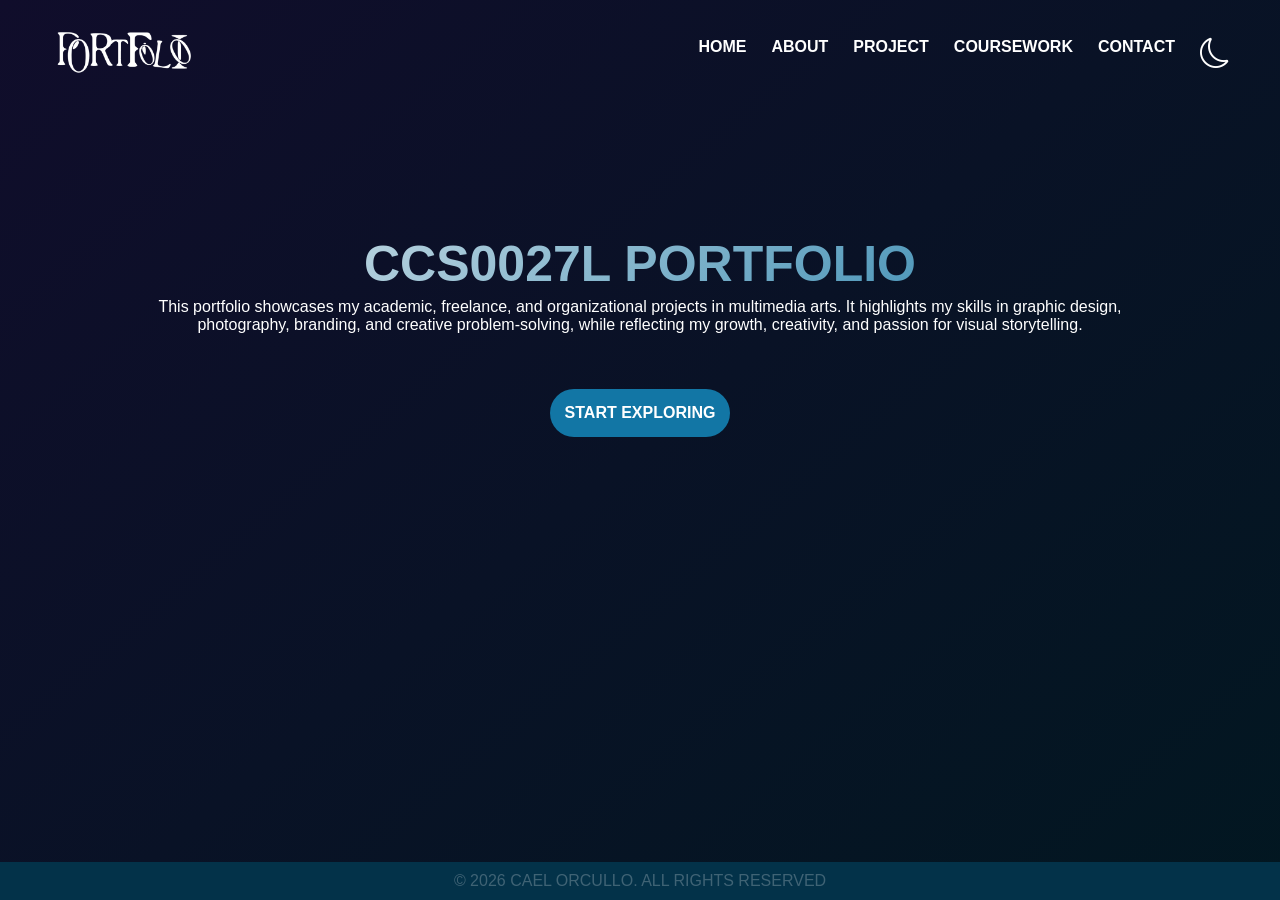
<file: index.html>
<html>
    <head>
        <meta name="viewport" content="width=device-width, initial-scale=1.0">
        <title>Cael Orcullo | Portfolio-CCS0027L</title>
        <link rel="stylesheet" href="style.css">
        <script src="script.js" defer></script>
        <link rel="stylesheet" href="https://cdn.jsdelivr.net/npm/bootstrap-icons@1.3.0/font/bootstrap-icons.css">
    </head>
    

    <body>
        <section class="nav-header">
            <nav>
                <a href="index.html"><img src="assets/image 2.png" class="logo" alt="portfolio-img"></a>
               
                <div class="nav-links">
                    
                    <a href="index.html">HOME</a>
                    <a href="about.html">ABOUT</a>
                    <a href="project.html">PROJECT</a>
                    <a href="webdes.html">COURSEWORK</a>
                    <a href="contact.html">CONTACT</a>
                    <i id="toggleDark" class="bi bi-moon"></i>
                    
                    
                </div>
            </nav>
        </section>

        <section class="description">
            <div class="container-text">
                <h1>CCS0027L PORTFOLIO</h1>
                <p>This portfolio showcases my academic, freelance, and organizational projects in multimedia arts. It highlights my skills in graphic design, photography, branding, and creative problem-solving, while reflecting my growth, creativity, and passion for visual storytelling.</p>
            </div>
            <a href="about.html" class="start-btn">START EXPLORING</a>    
        </section>
        <footer>
            <p> &copy 2026 CAEL ORCULLO. ALL RIGHTS RESERVED</p>
        </footer>
    </body>
</html>
</file>
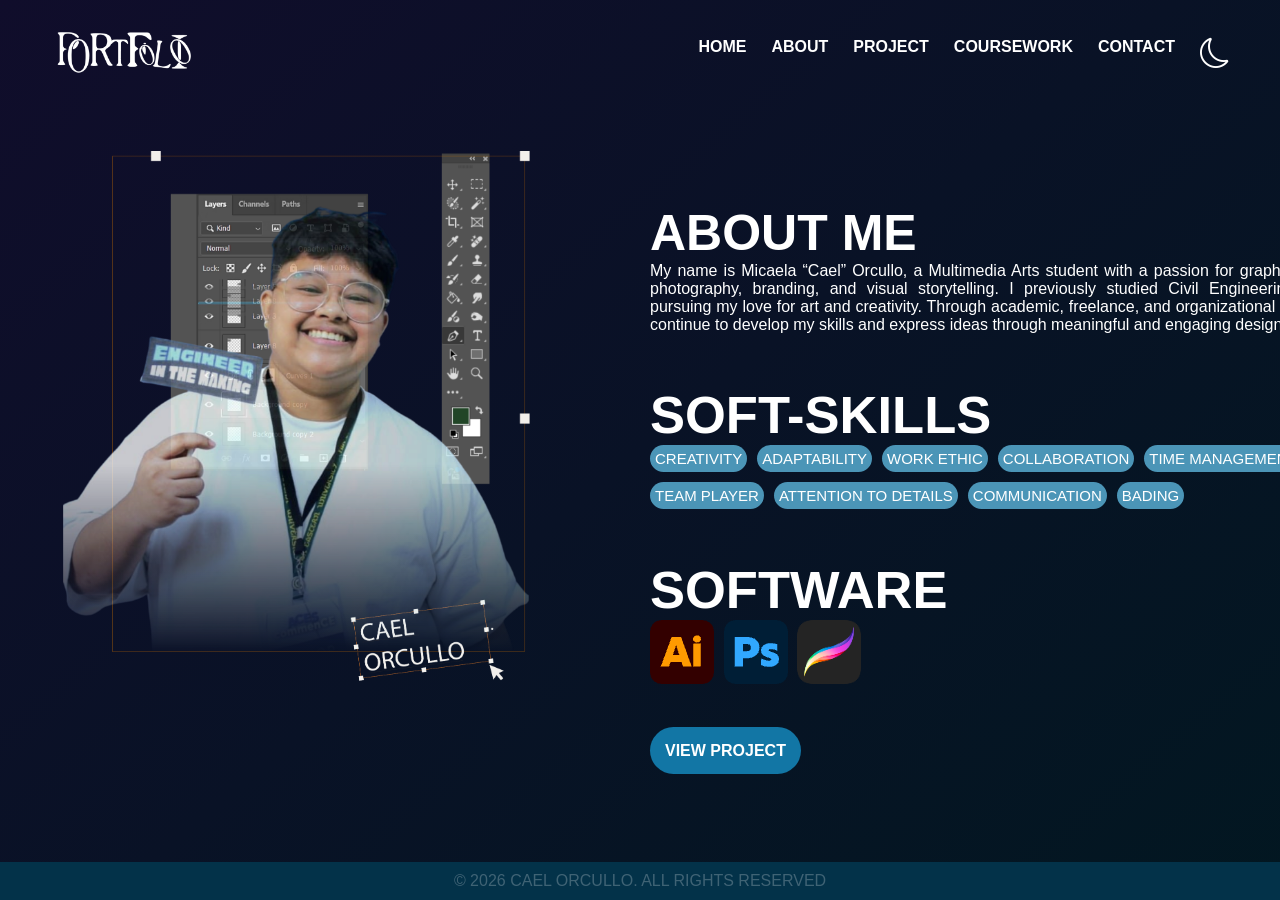
<file: about.html>
<html>
    <head>
        <meta name="viewport" content="width=device-width, initial-scale=1.0">
        <title>Cael Orcullo | Portfolio-CCS0027L</title>
        <link rel="stylesheet" href="style.css">
        <script src="script.js" defer></script>
        <link rel="stylesheet" href="https://cdn.jsdelivr.net/npm/bootstrap-icons@1.3.0/font/bootstrap-icons.css">
        
    </head>
    

    <body>
        <section class="nav-header">
            <nav>
                <a href="index.html"><img src="assets/image 2.png" class="logo" alt="portfolio-img"></a>
               
                <div class="nav-links">
                    
                    <a href="index.html">HOME</a>
                    <a href="about.html">ABOUT</a>
                    <a href="project.html">PROJECT</a>
                    <a href="webdes.html">COURSEWORK</a>
                    <a href="contact.html">CONTACT</a>
                    <i id="toggleDark" class="bi bi-moon"></i>
                    
                    
                </div>
            </nav>
        </section>

                <img src="assets/cael edited.png" alt="cael image" class="cael-img">
        
        <section class="about-content">
            <div class="container-text2">
                <h2>ABOUT ME</h2>
                <p>My name is Micaela “Cael” Orcullo, a Multimedia Arts student with a passion for graphic design, photography, branding, and visual storytelling. I previously studied Civil Engineering before pursuing my love for art and creativity. Through academic, freelance, and organizational projects, I continue to develop my skills and express ideas through meaningful and engaging designs.</p>
            </div>
            <div class="container-text3">
                <h2>SOFT-SKILLS</h2>
                    <div class="skills">
                        <h6 class="container-text4">CREATIVITY</h6>   
                        <h6 class="container-text4">ADAPTABILITY</h6> 
                        <h6 class="container-text4">WORK ETHIC</h6> 
                        <h6 class="container-text4">COLLABORATION</h6>  
                        <h6 class="container-text4">TIME MANAGEMENT</h6>   
                        <h6 class="container-text4">TEAM PLAYER</h6> 
                        <h6 class="container-text4">ATTENTION TO DETAILS</h6> 
                        <h6 class="container-text4">COMMUNICATION</h6> 
                        <h6 class="container-text4">BADING</h6> 
                    </div>
            </div>
            <div class="container-text5">
                <h2>SOFTWARE</h2>
                <div>
                    <img src="assets/Adobe Illustrator Logo - Colored - 64x64 - zonalogo.com.png" alt="illustrator logo">
                    <img src="assets/Adobe Photoshop Logo - Colored - 64x64 - zonalogo.com.png" alt="photoshop logo">
                    <img src="assets/Procreate App Icon - Colored - 64x64 - zonalogo.com.png" alt="procreate logo">
                </div>
            </div>
            <div>
                <a href="project.html" class="project-btn">VIEW PROJECT</a>
            </div>
        </section>
        <footer>
            <p> &copy 2026 CAEL ORCULLO. ALL RIGHTS RESERVED</p>
        </footer>
    </body>
</html>
</file>
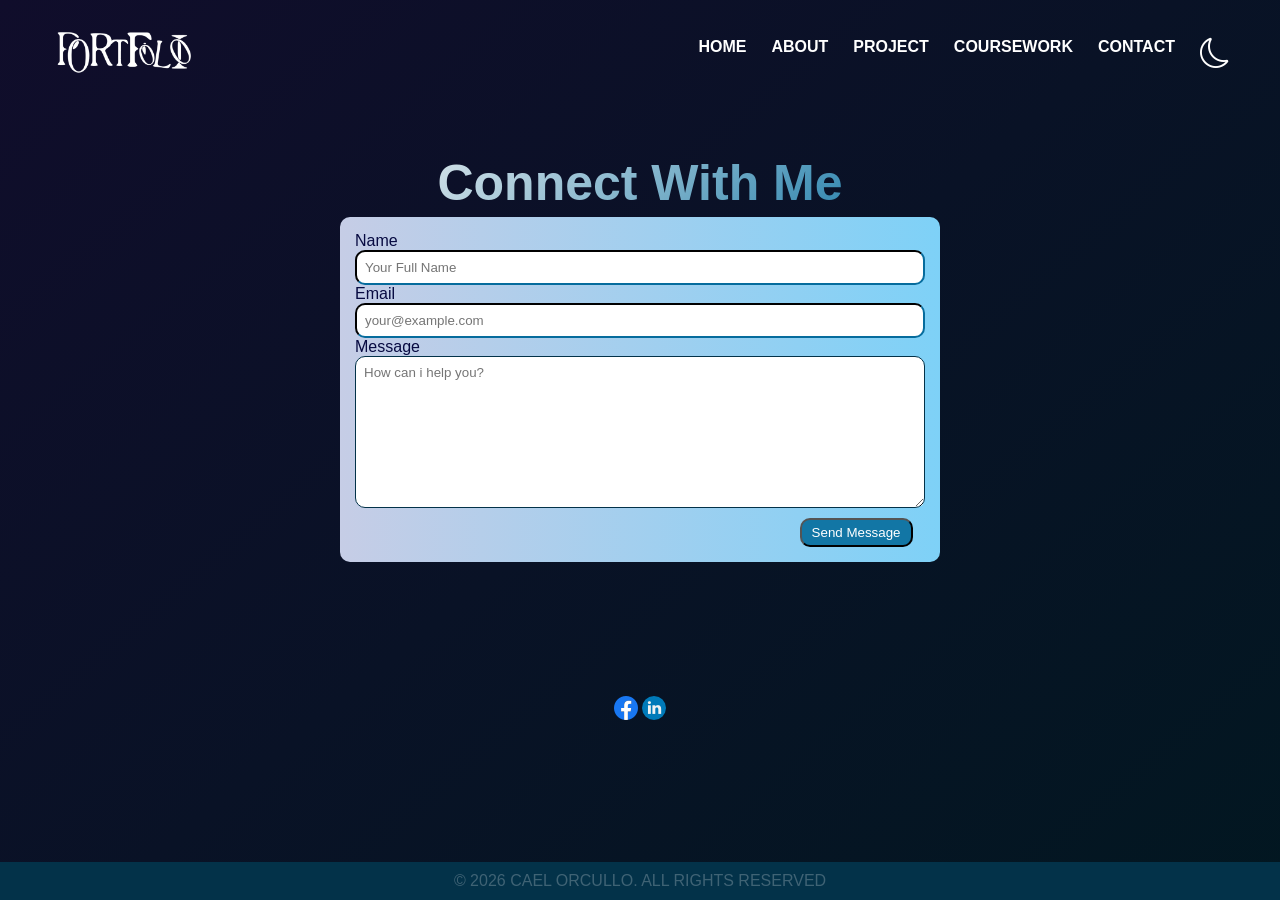
<file: contact.html>
<html>
    <head>
        <meta name="viewport" content="width=device-width, initial-scale=1.0">
        <title>Cael Orcullo | Portfolio-CCS0027L</title>
        <link rel="stylesheet" href="style.css">
        <script src="script.js" defer></script>
        <link rel="stylesheet" href="https://cdn.jsdelivr.net/npm/bootstrap-icons@1.3.0/font/bootstrap-icons.css">
    </head>
    

    <body>
        <section class="nav-header">
            <nav>
                <a href="index.html"><img src="assets/image 2.png" class="logo" alt="portfolio-img"></a>
               
                <div class="nav-links">
                    
                    <a href="index.html">HOME</a>
                    <a href="about.html">ABOUT</a>
                    <a href="project.html">PROJECT</a>
                    <a href="webdes.html">COURSEWORK</a>
                    <a href="contact.html">CONTACT</a>
                    <i id="toggleDark" class="bi bi-moon"></i>
                    
                </div>
            </nav>
        </section>
        <section class="contact-content">
            <div class="container-contact">
                <h2>Connect With Me</h2>
                <form>
                    <div class="form-content">
                        <label for="name">Name</label>
                        <input type="text" name="name" placeholder="Your Full Name" required>
                    </div>

                    <div class="form-content">
                        <label for="email">Email</label>
                        <input type="email" name="email" placeholder="your@example.com" required>
                    </div>

                    <div class="form-content">
                        <label for="message">Message</label>
                        <textarea name="message" placeholder="How can i help you?" required></textarea>
                    </div>
                    <button type="submit">Send Message</button>
                </form>
            </div>

        </section>
        <div class="container-socials">
            <a href="https://www.facebook.com/cael.orcullo"><img src="assets/facebook.png" class="socials" alt="facebook"></a>
            <a href="https://www.linkedin.com/in/cael-orcullo-b84026386?originalSubdomain=ph"><img src="assets/linkedin.png" class="socials" alt="linkedin"></a>
        </div>        


        <footer>
            <p> &copy 2026 CAEL ORCULLO. ALL RIGHTS RESERVED</p>
        </footer>
    </body>
</html>
</file>
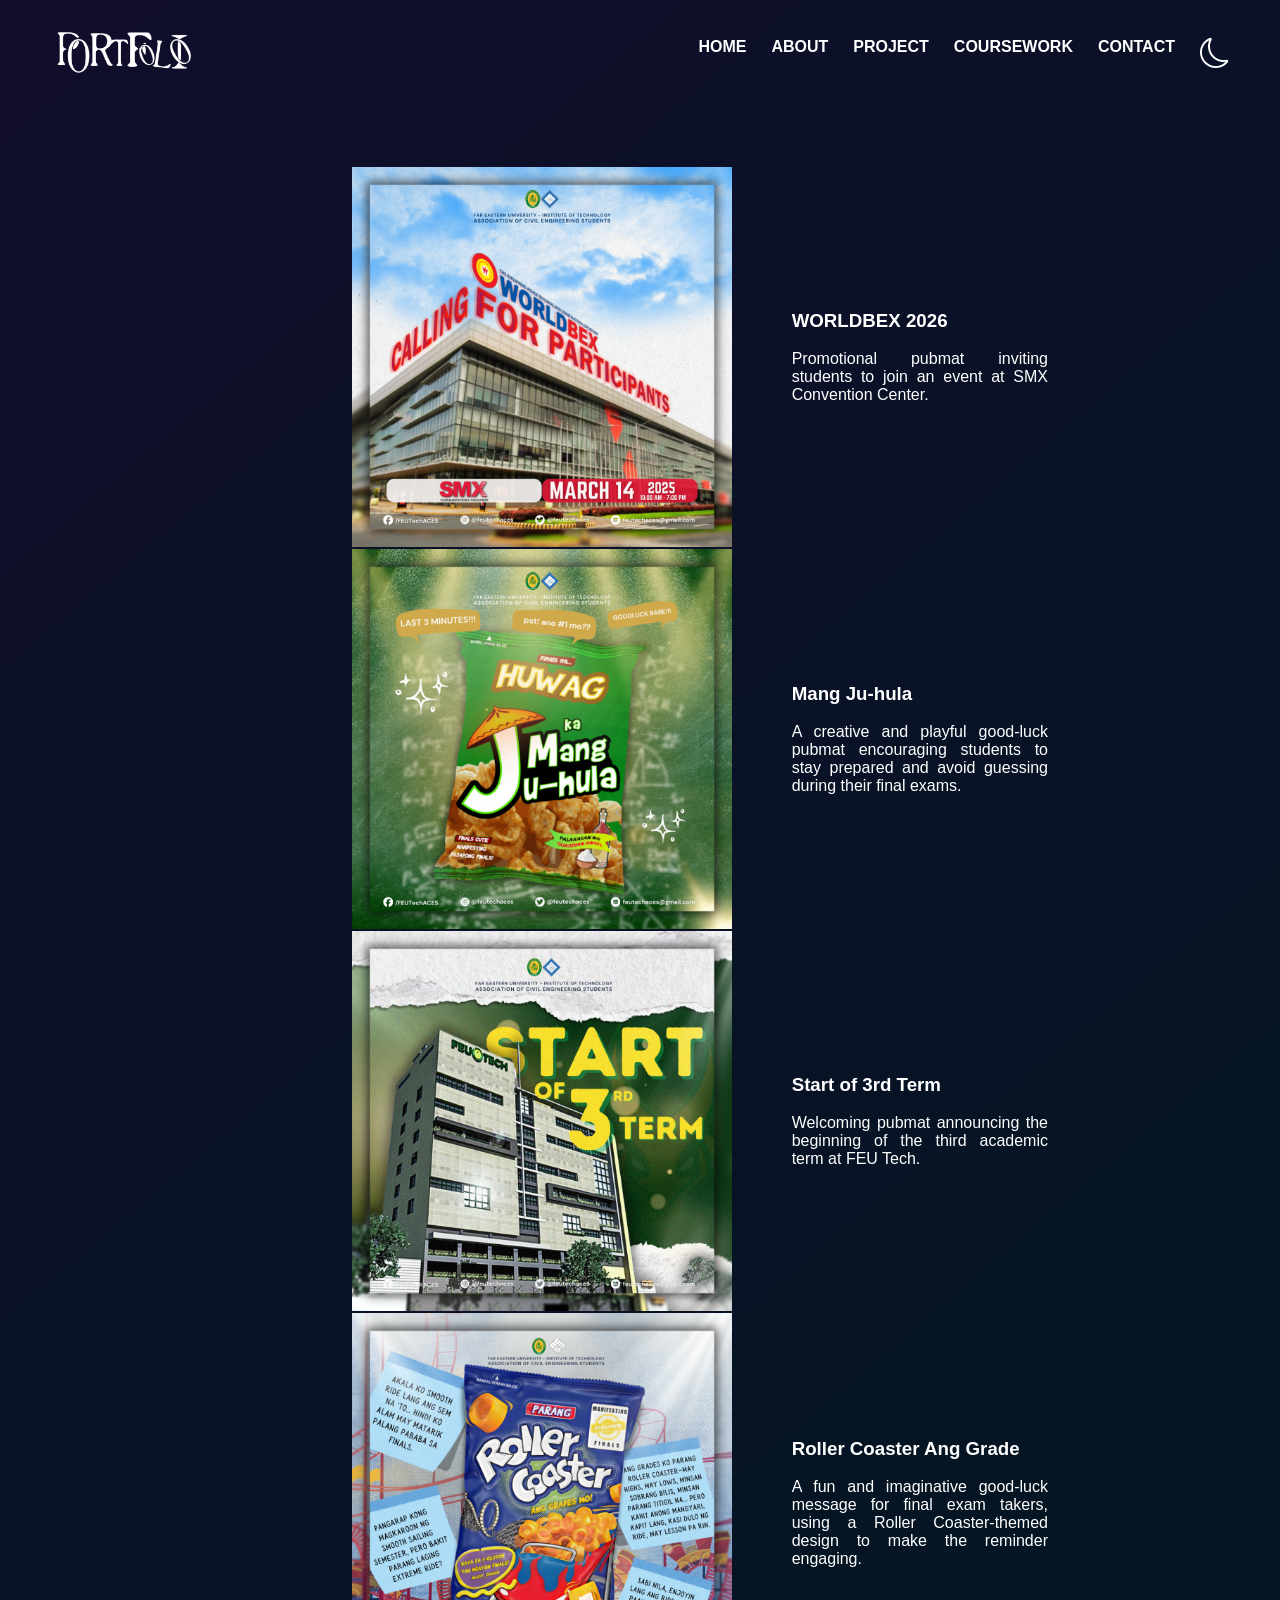
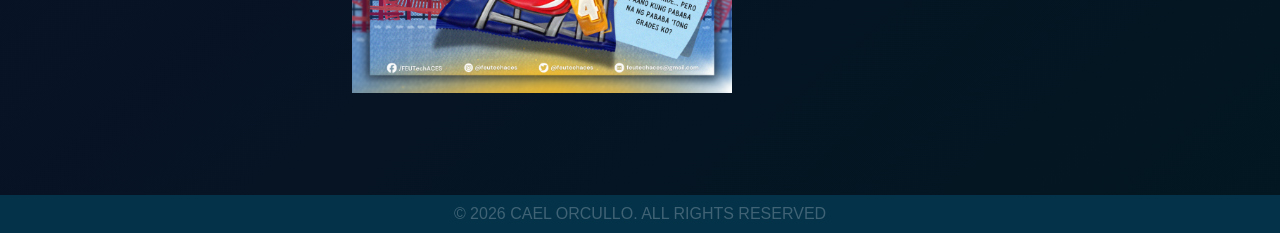
<file: project.html>
<html>
    <head>
        <meta name="viewport" content="width=device-width, initial-scale=1.0">
        <title>Cael Orcullo | Portfolio-CCS0027L</title>
        <link rel="stylesheet" href="style.css">
        <script src="script.js" defer></script>
        <link rel="stylesheet" href="https://cdn.jsdelivr.net/npm/bootstrap-icons@1.3.0/font/bootstrap-icons.css">
    </head>
    

    <body>
        <section class="nav-header">
            <nav>
                <a href="index.html"><img src="assets/image 2.png" class="logo" alt="portfolio-img"></a>
               
                <div class="nav-links">
                    
                    <a href="index.html">HOME</a>
                    <a href="about.html">ABOUT</a>
                    <a href="project.html">PROJECT</a>
                    <a href="webdes.html">COURSEWORK</a>
                    <a href="contact.html">CONTACT</a>
                    <i id="toggleDark" class="bi bi-moon"></i>
                    
                </div>
            </nav>
        </section>
        
        <section class="project-content">
            <table class="container-table">
                
                <tr>
                    <td>
                        <img src="assets/WORLDBEX 2025.png" alt="worldbex">
                    </td>
                    <td>
                        <h3>WORLDBEX 2026</h3><br>Promotional pubmat inviting students to join an event at SMX Convention Center.
                    </td>
                </tr>

                <tr>
                    <td>
                        <img src="assets/2ndTFP.png" alt="2ndterm">
                    </td>
                    <td>
                        <h3>Mang Ju-hula</h3><br>A creative and playful good-luck pubmat encouraging students to stay prepared and avoid guessing during their final exams.
                    </td>
                </tr>

                <tr>
                    <td>
                        <img src="assets/So3rdT.png" alt="start3rdterm">
                    </td>
                    <td>
                        <h3>Start of 3rd Term</h3><br>Welcoming pubmat announcing the beginning of the third academic term at FEU Tech.
                    </td>
                </tr>

                <tr>
                    <td>
                        <img src="assets/3rdTFP.png" alt="3rdtermfinals">
                    </td>
                    <td>
                        <h3>Roller Coaster Ang Grade</h3><br>A fun and imaginative good-luck message for final exam takers, using a Roller Coaster-themed design to make the reminder engaging.
                    </td>
                </tr>
                        
            </table>
        </section>
    
                


        <footer>
            <p> &copy 2026 CAEL ORCULLO. ALL RIGHTS RESERVED</p>
        </footer>
    </body>
</html>
</file>
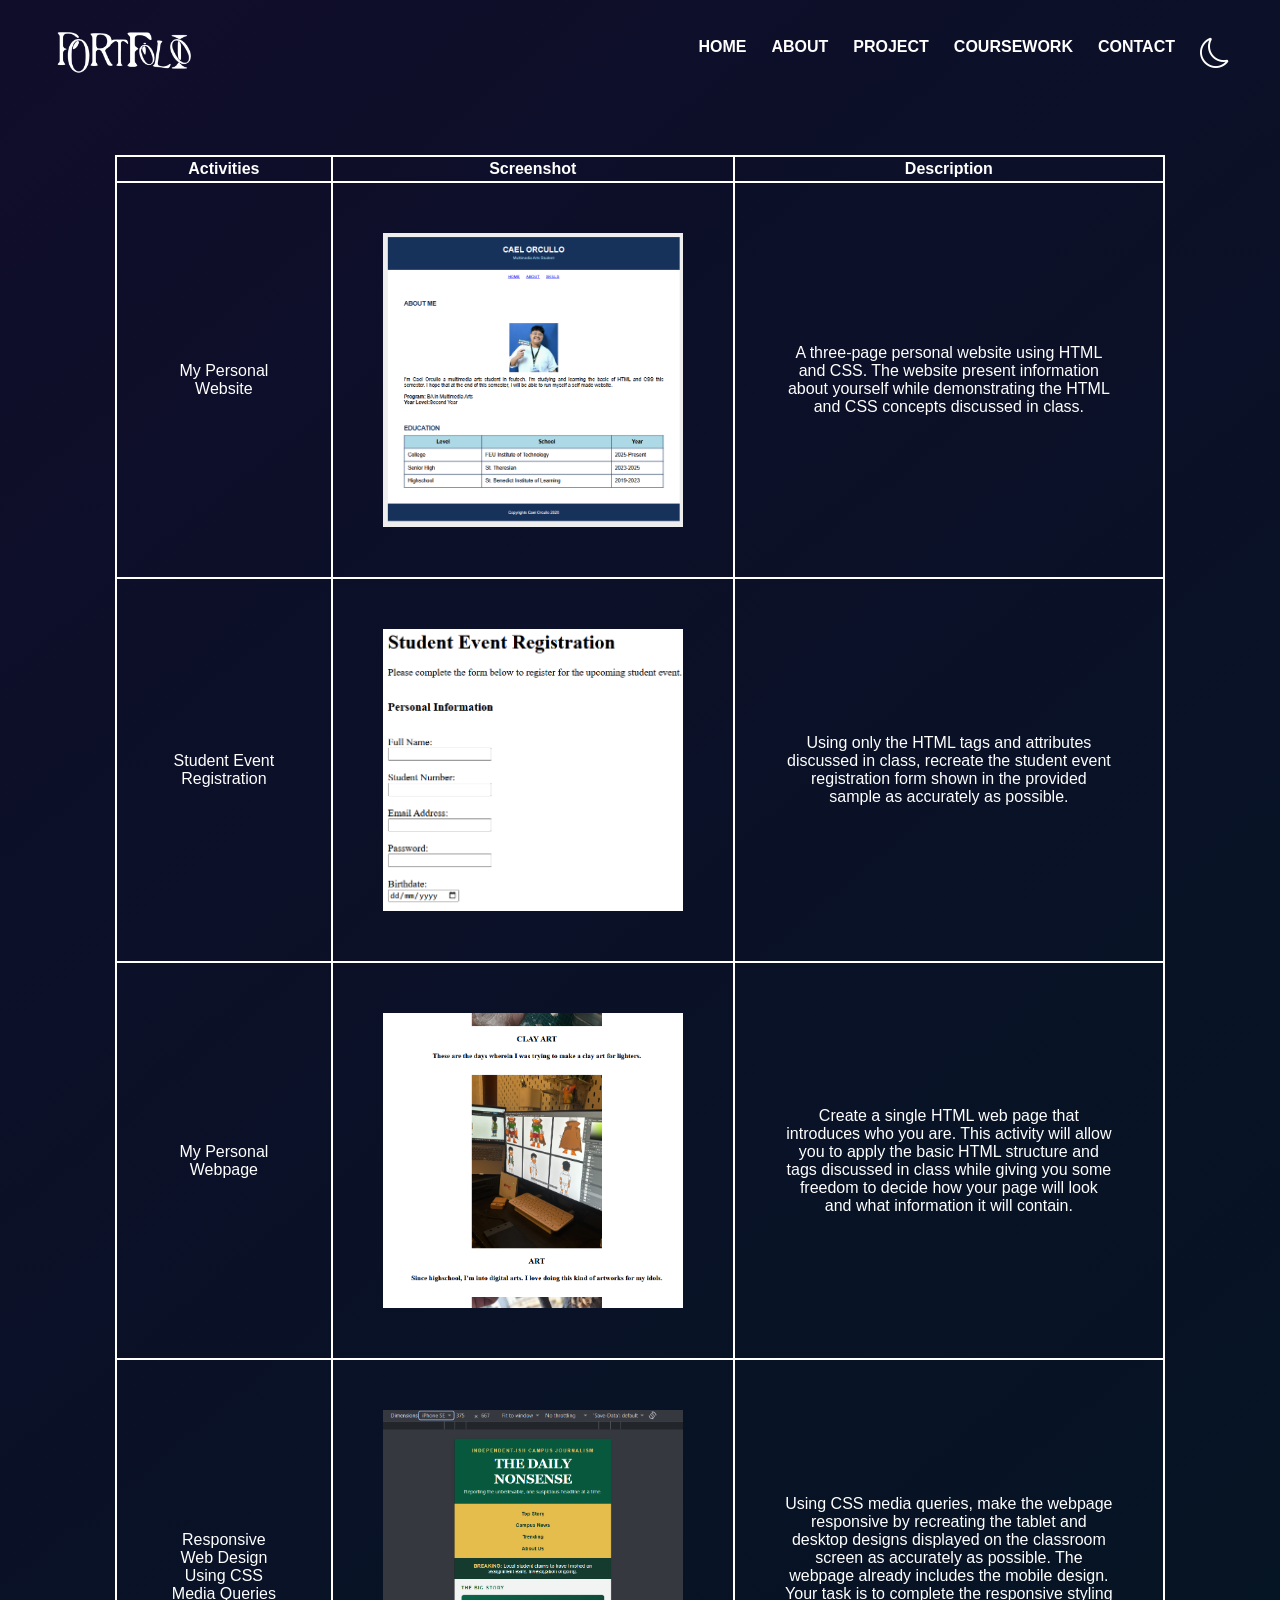
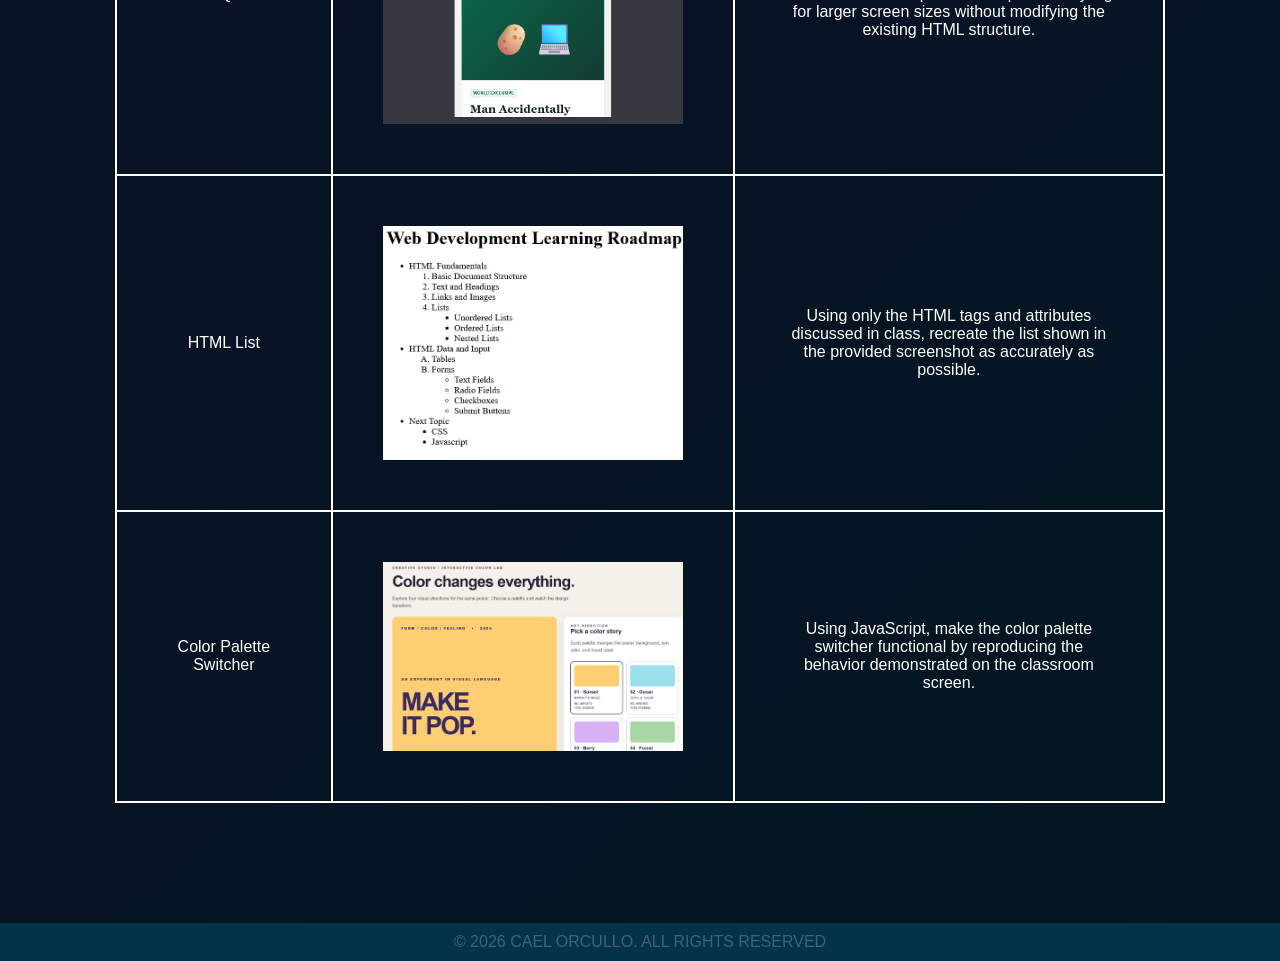
<file: webdes.html>
<html>
    <head>
        <meta name="viewport" content="width=device-width, initial-scale=1.0">
        <title>Cael Orcullo | Portfolio-CCS0027L</title>
        <link rel="stylesheet" href="style.css">
        <script src="script.js" defer></script>
        <link rel="stylesheet" href="https://cdn.jsdelivr.net/npm/bootstrap-icons@1.3.0/font/bootstrap-icons.css">
    </head>
    

    <body>
        <section class="nav-header">
            <nav>
                <a href="index.html"><img src="assets/image 2.png" class="logo" alt="portfolio-img"></a>
               
                <div class="nav-links">
                    
                    <a href="index.html">HOME</a>
                    <a href="about.html">ABOUT</a>
                    <a href="project.html">PROJECT</a>
                    <a href="webdes.html">COURSEWORK</a>
                    <a href="contact.html">CONTACT</a>
                    <i id="toggleDark" class="bi bi-moon"></i>
                    
                </div>
            </nav>
        </section>
        
        <section class="webdes-content">
            <table class="container-table2">
                 
                <tr class="header-table">
                    <th>Activities</th>
                    <th>Screenshot</th>
                    <th>Description</th>
                </tr>

                <tr class="content-table1">
                    <td>My Personal Website</td>
                    <td><img src="assets/Screenshot 2026-11-14 185913.png" alt="personal website screenshot"></td>
                    <td>A three-page personal website using HTML and CSS. The website present information about yourself while demonstrating the HTML and CSS concepts discussed in class.</td>
                </tr>

                <tr class="content-table2">
                    <td>Student Event Registration</td>
                    <td><img src="assets/Screenshot 2026-11-14 190645.png" alt="student event reg"></td>
                    <td>Using only the HTML tags and attributes discussed in class, recreate the student event registration form shown in the provided sample as accurately as possible.</td>
                </tr>

                <tr class="content-table3">
                    <td>My Personal Webpage</td>
                    <td><img src="assets/Screenshot 2026-11-14 191045.png"></td>
                    <td>Create a single HTML web page that introduces who you are. This activity will allow you to apply the basic HTML structure and tags discussed in class while giving you some freedom to decide how your page will look and what information it will contain.</td>
                </tr>

                <tr class="content-table4">
                    <td>Responsive Web Design Using CSS Media Queries</td>
                    <td><img src="assets/Screenshot 2026-11-14 191248.png"></td>
                    <td>Using CSS media queries, make the webpage responsive by recreating the tablet and desktop designs displayed on the classroom screen as accurately as possible.

The webpage already includes the mobile design. Your task is to complete the responsive styling for larger screen sizes without modifying the existing HTML structure.</td>
                </tr>
                
                 <tr class="content-table5">
                    <td>HTML List</td>
                    <td><img src="assets/Screenshot 2026-11-14 191435.png"></td>
                    <td>Using only the HTML tags and attributes discussed in class, recreate the list shown in the provided screenshot as accurately as possible.</td>
                </tr>

                 <tr class="content-table6">
                    <td>Color Palette Switcher</td>
                    <td><img src="assets/Screenshot 2026-11-14 191807.png"></td>
                    <td>Using JavaScript, make the color palette switcher functional by reproducing the behavior demonstrated on the classroom screen.</td>
                </tr>
            </div>
               

            </table>
        </section>
        
    
                


        <footer>
            <p> &copy 2026 CAEL ORCULLO. ALL RIGHTS RESERVED</p>
        </footer>
    </body>
</html>
</file>
<file: style.css>
*{
    margin: 0;
    padding: 0;
    box-sizing: border-box;
    font-family: 'Poppins', sans-serif;
}
body{
    background: linear-gradient(140deg, rgb(0, 0, 0), #1276a5);
    min-height: 100%;
    display: flex;
    flex-direction: column;
}
footer{
    display: flex;
    justify-content: center;
    align-items: center;    
    padding: 10 50px 10 50px;
    margin-top: auto;
    background-color: #033249;
    color: #adbbc25c;
}

/**ito yung header navigation ko**/
nav{
    display: flex;
    justify-content: space-between;
    align-items: center;
    padding: 30px 50px 10px 50px;
}
.logo{
    width: 150px;
}
.nav-links{
    display: flex;
    gap: 25px;
}
.nav-links a{
    color: white;
    font-weight: bold;
    text-decoration: none;
}
.nav-links a:hover{
    text-decoration: none;
    color: rgb(9, 3, 43);
    background-color: rgb(231, 231, 231);
    border-radius: 360px;
    padding: 5px;
}

/**ito yung description ko sa home **/
.description{
    text-align: center;
    margin-top: 150px;
     
}
.container-text h1{
    
    font-size: 50px;
    background: linear-gradient(140deg, rgb(243, 243, 243), #1276a5);
    -webkit-background-clip: text;
    background-clip: text;
    -webkit-text-fill-color: transparent;
}
.container-text p{
    color: white;
    width: 80%;
    padding: 5;
    text-align: center;
    margin: 0 auto;   
}

/**ito yung button sa home under ng description **/

.start-btn{
    display: inline-block;
    background-color: #1276a5;
    color: white;
    padding: 15px;
    border-radius: 60px;
    margin-top: 50px;
    text-decoration: none;
    font-weight: bold;
}
.start-btn:hover{
    text-decoration: underline;
    color: #033249;
    background: linear-gradient(90deg, rgb(198, 205, 230), #7ed1f7);
    transition: 1.5s;
}

/**ito yung start ng css para sa About **/

.cael-img{
    width: 500px;
    margin: 50px 5 10 50px;
}
.about-content{
    display: flex;
    flex-direction: column;
    width: 700px;
    gap: 50px;
    margin-left: 650px;
    margin-top: -500px;
    padding-bottom: 100px;
}
.container-text2 h2{
    color: white;
    font-weight: bold;
    font-size: 50px;
    text-align: left;
}
.container-text2 p{
    color: white;
    width: 700px;
    text-align: justify;
}
.container-text3{
    color: white;
    font-weight: bold;
    font-size: 35px;
    text-align: left;
}
.skills{
    display: flex;
    flex-wrap: wrap;
    gap: 10px;
    font-size: 25px;
    margin: 0;
}
h6{
    font-weight: 450;
    background-color: #4b95b7;
    border-radius: 20px;
    padding: 5px;
    font-size: 15px;
}
h6:hover{
    color: rgb(28, 5, 70);
    background-color: white;
    transition: 1s;
    cursor: default;
}
.container-text5{
    color: white;
    font-size: 35px;
    
}
.project-btn{
    background-color: #1276a5;
    color: white;
    padding: 15px;
    border-radius: 60px;
    margin-top: 50px;
    text-decoration: none;
    font-weight: bold;
    
}
.project-btn:hover{
    text-decoration: underline;
    color: #033249;
    background: linear-gradient(90deg, rgb(198, 205, 230), #7ed1f7);
    transition: 1.5s;
}


/**ito start na ng project ko dito**/

.project-content{
    display: flex;
    flex-direction: column;
    width: 700px;
    align-items: center;
    margin-top: 80px;
    margin-left: 350px;
    padding-bottom: 100px;
}

.project-content img{
    width: 400px;
    padding-right: 20px;
    
}
.project-content td{
    color: white;
    text-align: justify;
    width: 500px;
    
}

/**start dito yung contact content ko**/

.contact-content{
    display: flex;
    margin: auto;
    flex-direction: column;
    padding-bottom: 100px;
}

.contact-content form{
    background: linear-gradient(90deg, rgb(198, 205, 230), #7ed1f7);
    padding: 15px;
    border-radius: 10px;
    width: 600px;
    color: rgb(7, 10, 65); 
    font-weight:400px;
    
}

input{
    width: 100%;
    padding: 8px;
    border-radius: 10px;
    border-color: #033249;
}
textarea{
    width: 100%;
    height: 50%;
    border-radius: 10px;
    padding: 8px;
    border-color: #033249;
    
}
.container-contact button{
    padding: 5px 10 5 10;
    margin-top: 10px;
    margin-left: 78%;
    border-radius: 10px;
    background: #1276a5;
    color: white;
    
}
.container-contact h2{
    font-size: 50px;
    background: linear-gradient(140deg, rgb(243, 243, 243), #1276a5);
    -webkit-background-clip: text;
    background-clip: text;
    -webkit-text-fill-color: transparent;
    padding-bottom: 5px;
    text-align: center;
    font-size: 50px;
}
.container-socials{
    display: block;
    margin:auto;
}

/**ito yung start ng aking webdes**/

.webdes-content{
    display: flex;
    flex-direction: column;
    margin:auto;
    max-width: 1050;
    padding-bottom: 100px;
    margin-top: 50px;
   
    
}


.container-table2{
    border-collapse: collapse;
    width: 100%;
    margin: 20px auto;
    
}
.container-table2 th{
    border: 2px solid white;
    padding: 3px;
    text-align: center;
    color: white;
}

.container-table2 td {
  border: 2px solid white;
  padding: 50px;
  text-align: center;
  color: white;
}

.container-table2 img{
    width: 300px;
}

@media (max-width: 768px) {

  nav {
    flex-direction: column;
    gap: 20px;
    padding: 20px;
  }

  .logo {
    width: 120px;
  }

  .nav-links {
    flex-wrap: wrap;
    justify-content: center;
    gap: 12px;
  }

  .nav-links a {
    font-size: 13px;
  }

  .description {
    margin-top: 80px;
    padding: 20px;
  }

  .container-text h1 {
    font-size: 32px;
  }

  .container-text p {
    width: 100%;
  }

  .cael-img {
    display: block;
    width: 80%;
    max-width: 350px;
    margin: 40px auto 20px;
  }

  .about-content {
    width: auto;
    margin: 0;
    padding: 20px;
    gap: 30px;
  }

  .container-text2 h2 {
    font-size: 35px;
  }

  .container-text2 p {
    width: 100%;
  }

  .project-content {
    width: 100%;
    margin: 40px 0;
    padding: 20px;
  }

  .project-content table,
  .container-table2 {
    width: 100%;
  }

  .project-content td,
  .container-table2 td,
  .container-table2 th {
    padding: 10px;
    font-size: 12px;
  }

  .project-content img,
  .container-table2 img {
    width: 100%;
    max-width: 150px;
  }

  .contact-content {
    width: 100%;
    padding: 20px;
  }

  .contact-content form {
    width: 100%;
  }

  footer {
    text-align: center;
    padding: 10px;
    font-size: 12px;
  }
}

i{
    font-size: 30;
    color: white;
    cursor: pointer;
}
</file>
